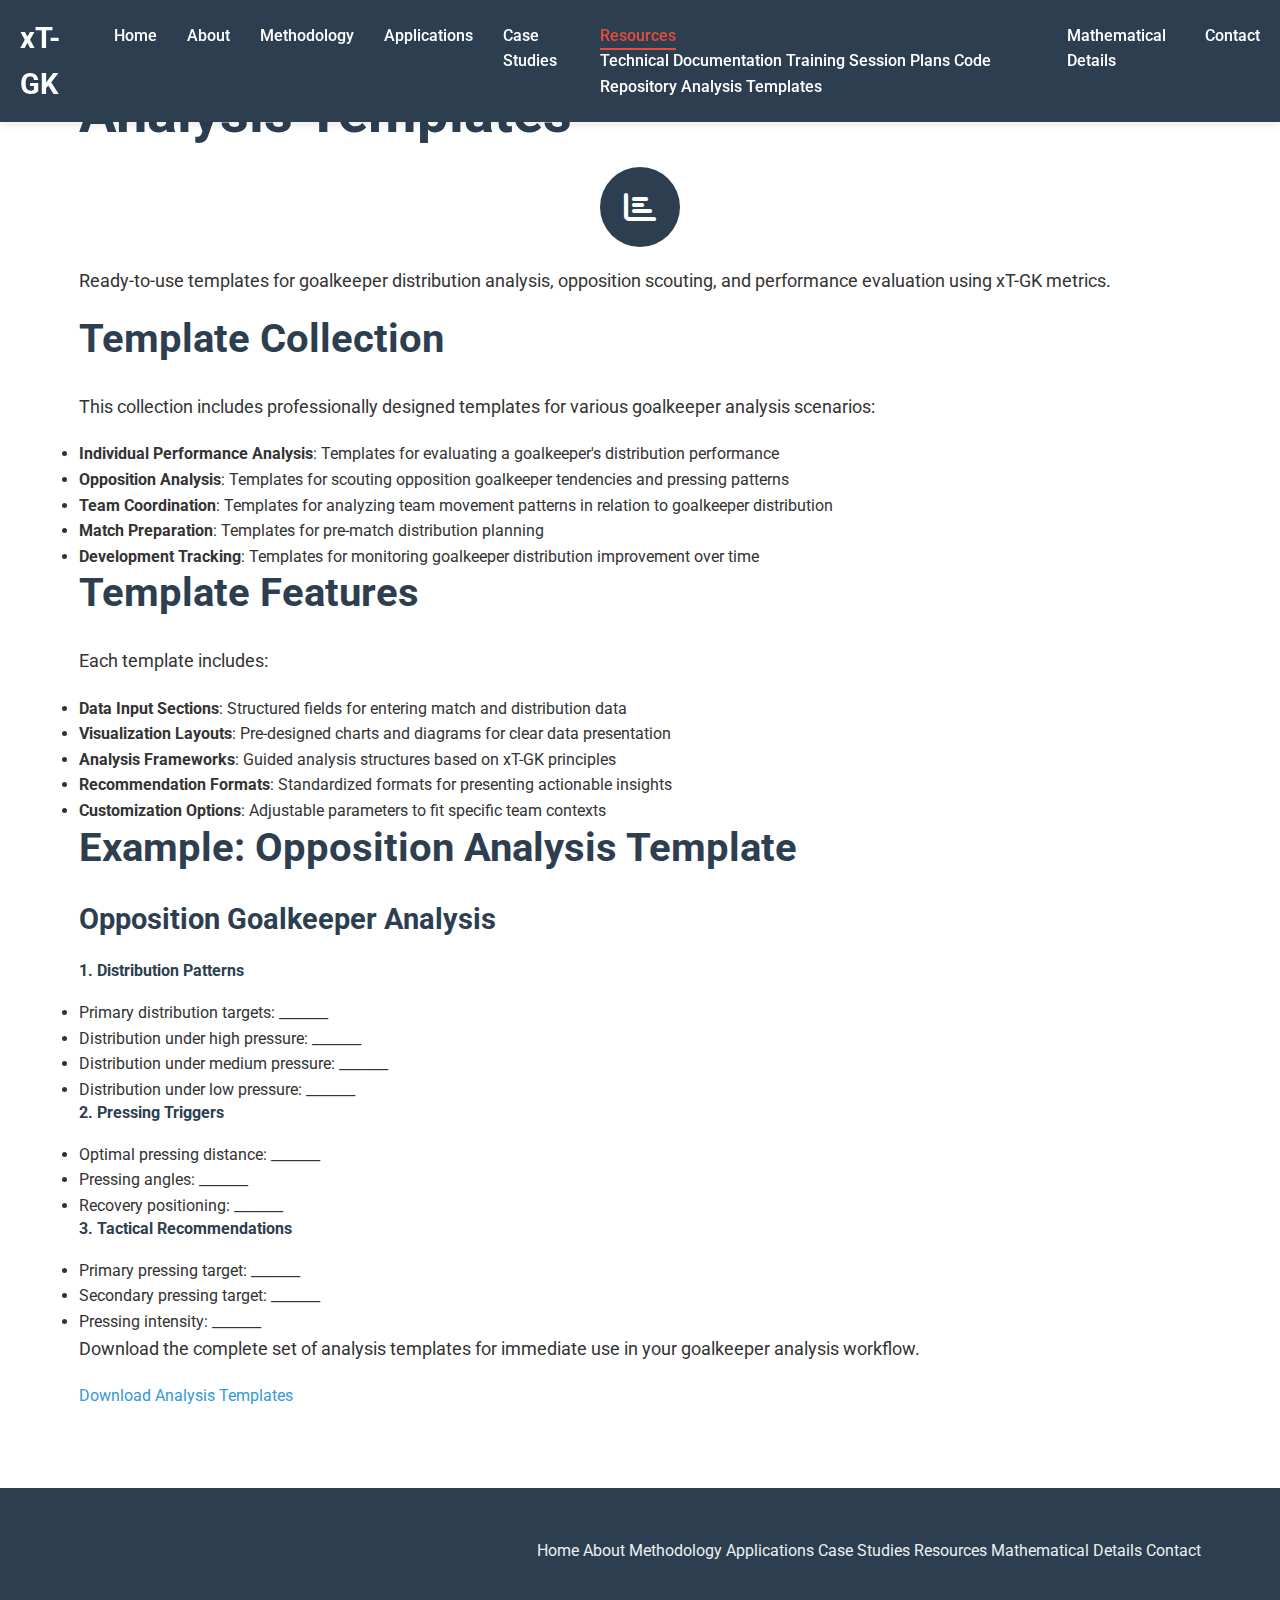
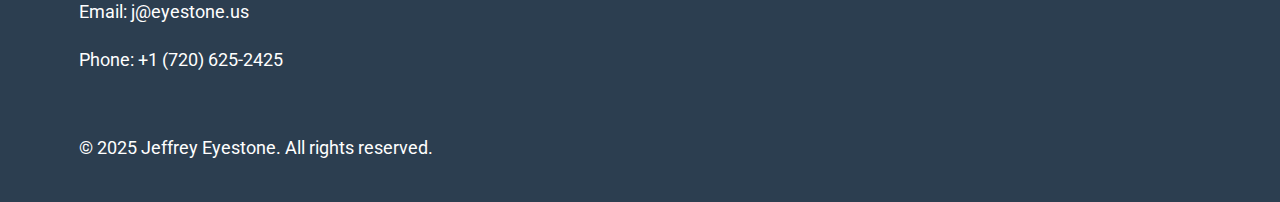
<file: analysis-templates.html>
<!DOCTYPE html>
<html lang="en">
<head>
    <meta charset="UTF-8">
    <meta name="viewport" content="width=device-width, initial-scale=1.0">
    <title>Analysis Templates | xT-GK</title>
    <link rel="stylesheet" href="../styles.css">
    <link rel="stylesheet" href="https://cdnjs.cloudflare.com/ajax/libs/font-awesome/6.0.0/css/all.min.css">
    <link href="https://fonts.googleapis.com/css2?family=Roboto:wght@300;400;500;700&display=swap" rel="stylesheet">
</head>
<body>
    <header>
        <nav>
            <div class="logo">xT-GK</div>
            <ul class="nav-links">
                <li><a href="../index.html">Home</a></li>
                <li><a href="../index.html#about">About</a></li>
                <li><a href="../index.html#methodology">Methodology</a></li>
                <li><a href="../index.html#applications">Applications</a></li>
                <li><a href="../index.html#case-studies">Case Studies</a></li>
                <li class="dropdown">
                    <a href="../index.html#resources" class="active">Resources</a>
                    <div class="dropdown-content">
                        <a href="technical-documentation.html">Technical Documentation</a>
                        <a href="training-session-plans.html">Training Session Plans</a>
                        <a href="code-repository.html">Code Repository</a>
                        <a href="analysis-templates.html">Analysis Templates</a>
                    </div>
                </li>
                <li><a href="../math-details.html">Mathematical Details</a></li>
                <li><a href="../index.html#contact">Contact</a></li>
            </ul>
            <div class="burger">
                <div class="line1"></div>
                <div class="line2"></div>
                <div class="line3"></div>
            </div>
        </nav>
    </header>

    <main>
        <section class="resource-page">
            <div class="container">
                <h1>Analysis Templates</h1>
                <div class="resource-content">
                    <div class="resource-icon">
                        <i class="fas fa-chart-bar"></i>
                    </div>
                    <div class="resource-description">
                        <p>Ready-to-use templates for goalkeeper distribution analysis, opposition scouting, and performance evaluation using xT-GK metrics.</p>
                        
                        <h2>Template Collection</h2>
                        <p>This collection includes professionally designed templates for various goalkeeper analysis scenarios:</p>
                        <ul>
                            <li><strong>Individual Performance Analysis</strong>: Templates for evaluating a goalkeeper's distribution performance</li>
                            <li><strong>Opposition Analysis</strong>: Templates for scouting opposition goalkeeper tendencies and pressing patterns</li>
                            <li><strong>Team Coordination</strong>: Templates for analyzing team movement patterns in relation to goalkeeper distribution</li>
                            <li><strong>Match Preparation</strong>: Templates for pre-match distribution planning</li>
                            <li><strong>Development Tracking</strong>: Templates for monitoring goalkeeper distribution improvement over time</li>
                        </ul>
                        
                        <h2>Template Features</h2>
                        <p>Each template includes:</p>
                        <ul>
                            <li><strong>Data Input Sections</strong>: Structured fields for entering match and distribution data</li>
                            <li><strong>Visualization Layouts</strong>: Pre-designed charts and diagrams for clear data presentation</li>
                            <li><strong>Analysis Frameworks</strong>: Guided analysis structures based on xT-GK principles</li>
                            <li><strong>Recommendation Formats</strong>: Standardized formats for presenting actionable insights</li>
                            <li><strong>Customization Options</strong>: Adjustable parameters to fit specific team contexts</li>
                        </ul>
                        
                        <h2>Example: Opposition Analysis Template</h2>
                        <div class="template-preview">
                            <h3>Opposition Goalkeeper Analysis</h3>
                            <div class="template-section">
                                <h4>1. Distribution Patterns</h4>
                                <ul>
                                    <li>Primary distribution targets: _______</li>
                                    <li>Distribution under high pressure: _______</li>
                                    <li>Distribution under medium pressure: _______</li>
                                    <li>Distribution under low pressure: _______</li>
                                </ul>
                            </div>
                            <div class="template-section">
                                <h4>2. Pressing Triggers</h4>
                                <ul>
                                    <li>Optimal pressing distance: _______</li>
                                    <li>Pressing angles: _______</li>
                                    <li>Recovery positioning: _______</li>
                                </ul>
                            </div>
                            <div class="template-section">
                                <h4>3. Tactical Recommendations</h4>
                                <ul>
                                    <li>Primary pressing target: _______</li>
                                    <li>Secondary pressing target: _______</li>
                                    <li>Pressing intensity: _______</li>
                                </ul>
                            </div>
                        </div>
                        
                        <div class="download-section">
                            <p>Download the complete set of analysis templates for immediate use in your goalkeeper analysis workflow.</p>
                            <a href="../resources/analysis_templates.md" download class="download-button">Download Analysis Templates</a>
                        </div>
                    </div>
                </div>
            </div>
        </section>
    </main>

    <footer>
        <div class="container">
            <div class="footer-content">
                <div class="footer-info">
                    <h3>Jeffrey Eyestone</h3>
                    <p>Email: j@eyestone.us</p>
                    <p>Phone: +1 (720) 625-2425</p>
                </div>
                <div class="footer-links">
                    <a href="../index.html">Home</a>
                    <a href="../index.html#about">About</a>
                    <a href="../index.html#methodology">Methodology</a>
                    <a href="../index.html#applications">Applications</a>
                    <a href="../index.html#case-studies">Case Studies</a>
                    <a href="../index.html#resources">Resources</a>
                    <a href="../math-details.html">Mathematical Details</a>
                    <a href="../index.html#contact">Contact</a>
                </div>
            </div>
            <div class="copyright">
                <p>&copy; 2025 Jeffrey Eyestone. All rights reserved.</p>
            </div>
        </div>
    </footer>

    <script>
        document.addEventListener('DOMContentLoaded', function() {
            // Mobile navigation toggle
            const burger = document.querySelector('.burger');
            const nav = document.querySelector('.nav-links');
            
            burger.addEventListener('click', function() {
                nav.classList.toggle('nav-active');
                burger.classList.toggle('toggle');
            });
            
            // Dropdown functionality
            const dropdowns = document.querySelectorAll('.dropdown');
            
            dropdowns.forEach(dropdown => {
                dropdown.addEventListener('click', function(e) {
                    if (window.innerWidth <= 768) {
                        e.preventDefault();
                        this.querySelector('.dropdown-content').classList.toggle('show');
                    }
                });
            });
            
            // Close dropdowns when clicking outside
            window.addEventListener('click', function(e) {
                dropdowns.forEach(dropdown => {
                    if (!dropdown.contains(e.target)) {
                        dropdown.querySelector('.dropdown-content').classList.remove('show');
                    }
                });
            });
        });
    </script>
</body>
</html>
</file>
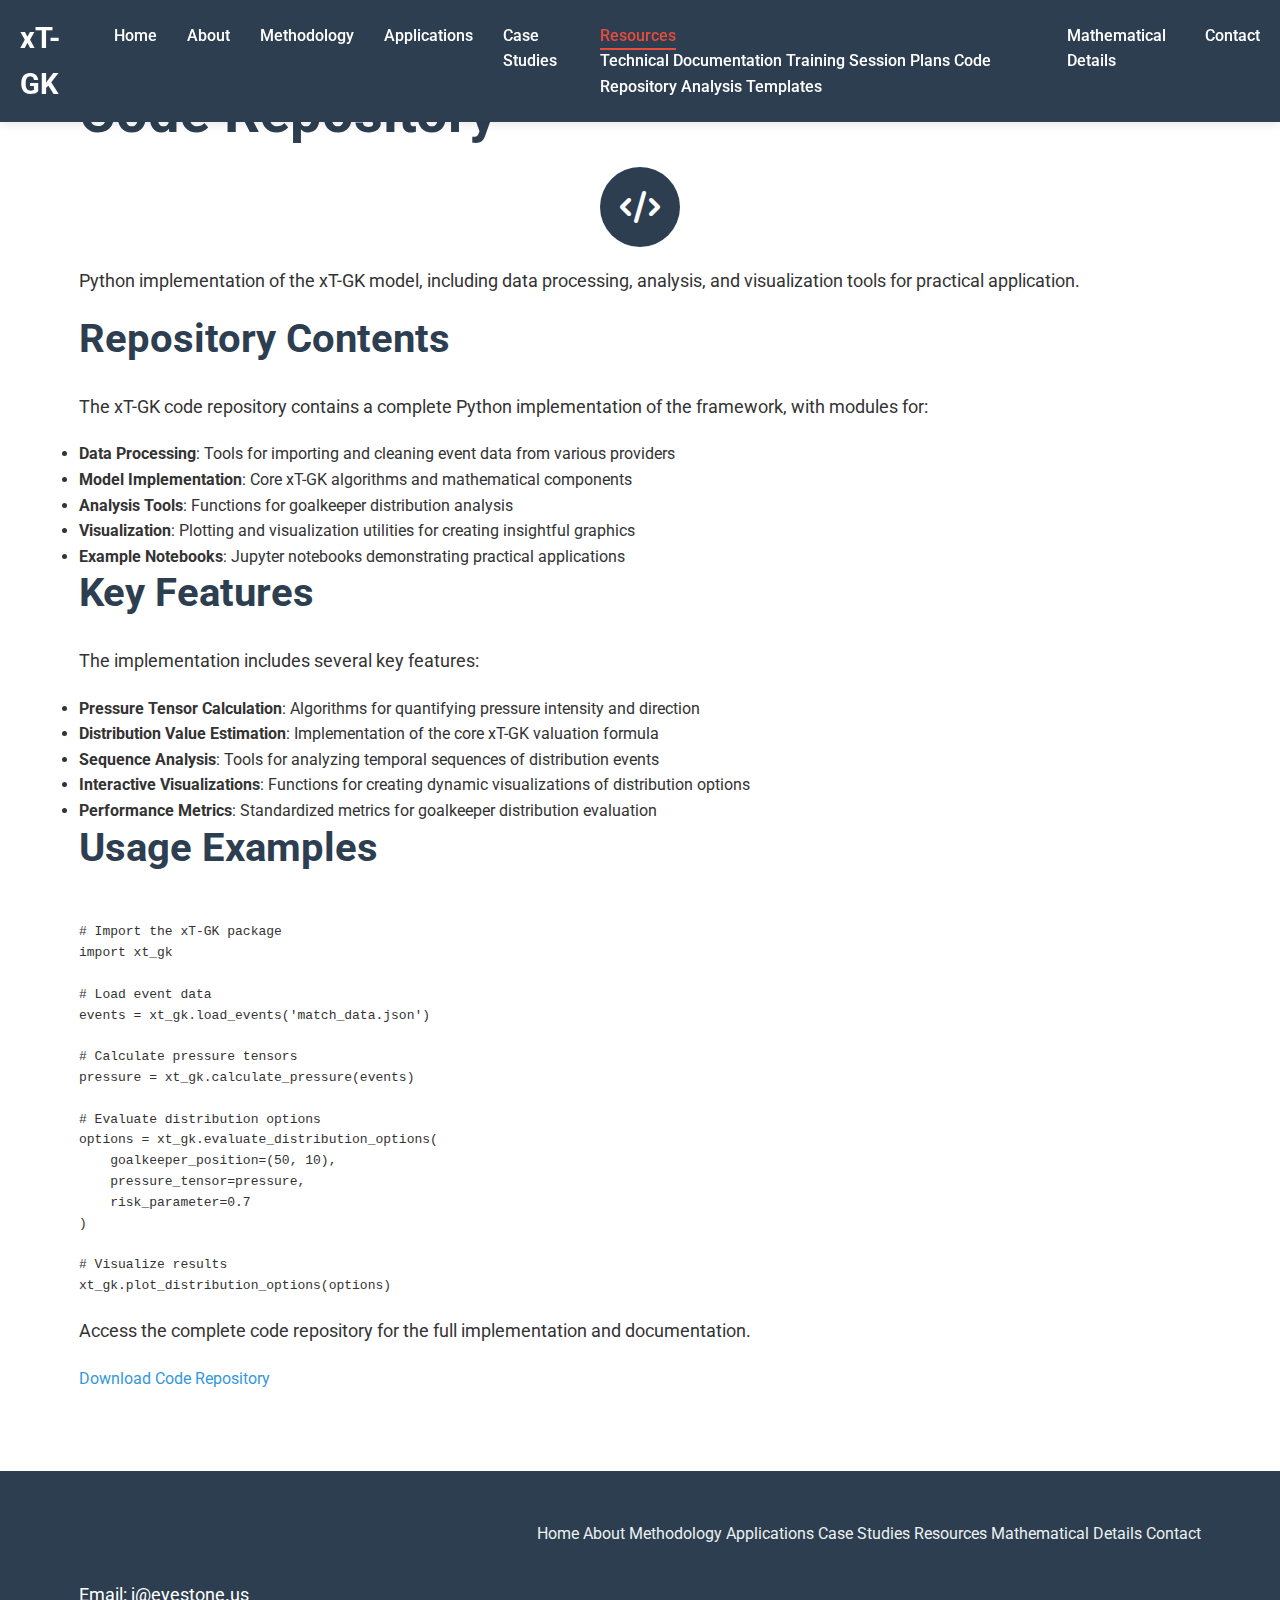
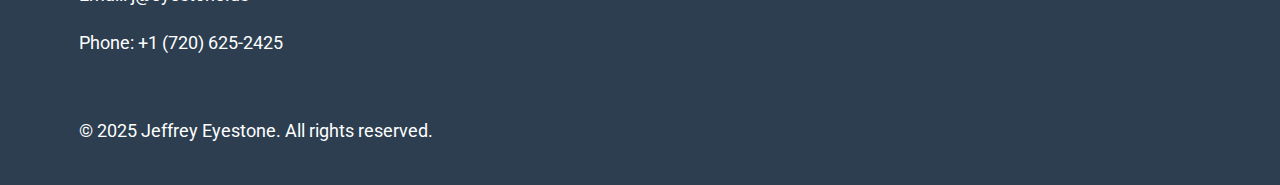
<file: code-repository.html>
<!DOCTYPE html>
<html lang="en">
<head>
    <meta charset="UTF-8">
    <meta name="viewport" content="width=device-width, initial-scale=1.0">
    <title>Code Repository | xT-GK</title>
    <link rel="stylesheet" href="../styles.css">
    <link rel="stylesheet" href="https://cdnjs.cloudflare.com/ajax/libs/font-awesome/6.0.0/css/all.min.css">
    <link href="https://fonts.googleapis.com/css2?family=Roboto:wght@300;400;500;700&display=swap" rel="stylesheet">
</head>
<body>
    <header>
        <nav>
            <div class="logo">xT-GK</div>
            <ul class="nav-links">
                <li><a href="../index.html">Home</a></li>
                <li><a href="../index.html#about">About</a></li>
                <li><a href="../index.html#methodology">Methodology</a></li>
                <li><a href="../index.html#applications">Applications</a></li>
                <li><a href="../index.html#case-studies">Case Studies</a></li>
                <li class="dropdown">
                    <a href="../index.html#resources" class="active">Resources</a>
                    <div class="dropdown-content">
                        <a href="technical-documentation.html">Technical Documentation</a>
                        <a href="training-session-plans.html">Training Session Plans</a>
                        <a href="code-repository.html">Code Repository</a>
                        <a href="analysis-templates.html">Analysis Templates</a>
                    </div>
                </li>
                <li><a href="../math-details.html">Mathematical Details</a></li>
                <li><a href="../index.html#contact">Contact</a></li>
            </ul>
            <div class="burger">
                <div class="line1"></div>
                <div class="line2"></div>
                <div class="line3"></div>
            </div>
        </nav>
    </header>

    <main>
        <section class="resource-page">
            <div class="container">
                <h1>Code Repository</h1>
                <div class="resource-content">
                    <div class="resource-icon">
                        <i class="fas fa-code"></i>
                    </div>
                    <div class="resource-description">
                        <p>Python implementation of the xT-GK model, including data processing, analysis, and visualization tools for practical application.</p>
                        
                        <h2>Repository Contents</h2>
                        <p>The xT-GK code repository contains a complete Python implementation of the framework, with modules for:</p>
                        <ul>
                            <li><strong>Data Processing</strong>: Tools for importing and cleaning event data from various providers</li>
                            <li><strong>Model Implementation</strong>: Core xT-GK algorithms and mathematical components</li>
                            <li><strong>Analysis Tools</strong>: Functions for goalkeeper distribution analysis</li>
                            <li><strong>Visualization</strong>: Plotting and visualization utilities for creating insightful graphics</li>
                            <li><strong>Example Notebooks</strong>: Jupyter notebooks demonstrating practical applications</li>
                        </ul>
                        
                        <h2>Key Features</h2>
                        <p>The implementation includes several key features:</p>
                        <ul>
                            <li><strong>Pressure Tensor Calculation</strong>: Algorithms for quantifying pressure intensity and direction</li>
                            <li><strong>Distribution Value Estimation</strong>: Implementation of the core xT-GK valuation formula</li>
                            <li><strong>Sequence Analysis</strong>: Tools for analyzing temporal sequences of distribution events</li>
                            <li><strong>Interactive Visualizations</strong>: Functions for creating dynamic visualizations of distribution options</li>
                            <li><strong>Performance Metrics</strong>: Standardized metrics for goalkeeper distribution evaluation</li>
                        </ul>
                        
                        <h2>Usage Examples</h2>
                        <pre><code>
# Import the xT-GK package
import xt_gk

# Load event data
events = xt_gk.load_events('match_data.json')

# Calculate pressure tensors
pressure = xt_gk.calculate_pressure(events)

# Evaluate distribution options
options = xt_gk.evaluate_distribution_options(
    goalkeeper_position=(50, 10),
    pressure_tensor=pressure,
    risk_parameter=0.7
)

# Visualize results
xt_gk.plot_distribution_options(options)
                        </code></pre>
                        
                        <div class="download-section">
                            <p>Access the complete code repository for the full implementation and documentation.</p>
                            <a href="../resources/xt_gk_analyzer.py" download class="download-button">Download Code Repository</a>
                        </div>
                    </div>
                </div>
            </div>
        </section>
    </main>

    <footer>
        <div class="container">
            <div class="footer-content">
                <div class="footer-info">
                    <h3>Jeffrey Eyestone</h3>
                    <p>Email: j@eyestone.us</p>
                    <p>Phone: +1 (720) 625-2425</p>
                </div>
                <div class="footer-links">
                    <a href="../index.html">Home</a>
                    <a href="../index.html#about">About</a>
                    <a href="../index.html#methodology">Methodology</a>
                    <a href="../index.html#applications">Applications</a>
                    <a href="../index.html#case-studies">Case Studies</a>
                    <a href="../index.html#resources">Resources</a>
                    <a href="../math-details.html">Mathematical Details</a>
                    <a href="../index.html#contact">Contact</a>
                </div>
            </div>
            <div class="copyright">
                <p>&copy; 2025 Jeffrey Eyestone. All rights reserved.</p>
            </div>
        </div>
    </footer>

    <script>
        document.addEventListener('DOMContentLoaded', function() {
            // Mobile navigation toggle
            const burger = document.querySelector('.burger');
            const nav = document.querySelector('.nav-links');
            
            burger.addEventListener('click', function() {
                nav.classList.toggle('nav-active');
                burger.classList.toggle('toggle');
            });
            
            // Dropdown functionality
            const dropdowns = document.querySelectorAll('.dropdown');
            
            dropdowns.forEach(dropdown => {
                dropdown.addEventListener('click', function(e) {
                    if (window.innerWidth <= 768) {
                        e.preventDefault();
                        this.querySelector('.dropdown-content').classList.toggle('show');
                    }
                });
            });
            
            // Close dropdowns when clicking outside
            window.addEventListener('click', function(e) {
                dropdowns.forEach(dropdown => {
                    if (!dropdown.contains(e.target)) {
                        dropdown.querySelector('.dropdown-content').classList.remove('show');
                    }
                });
            });
        });
    </script>
</body>
</html>
</file>
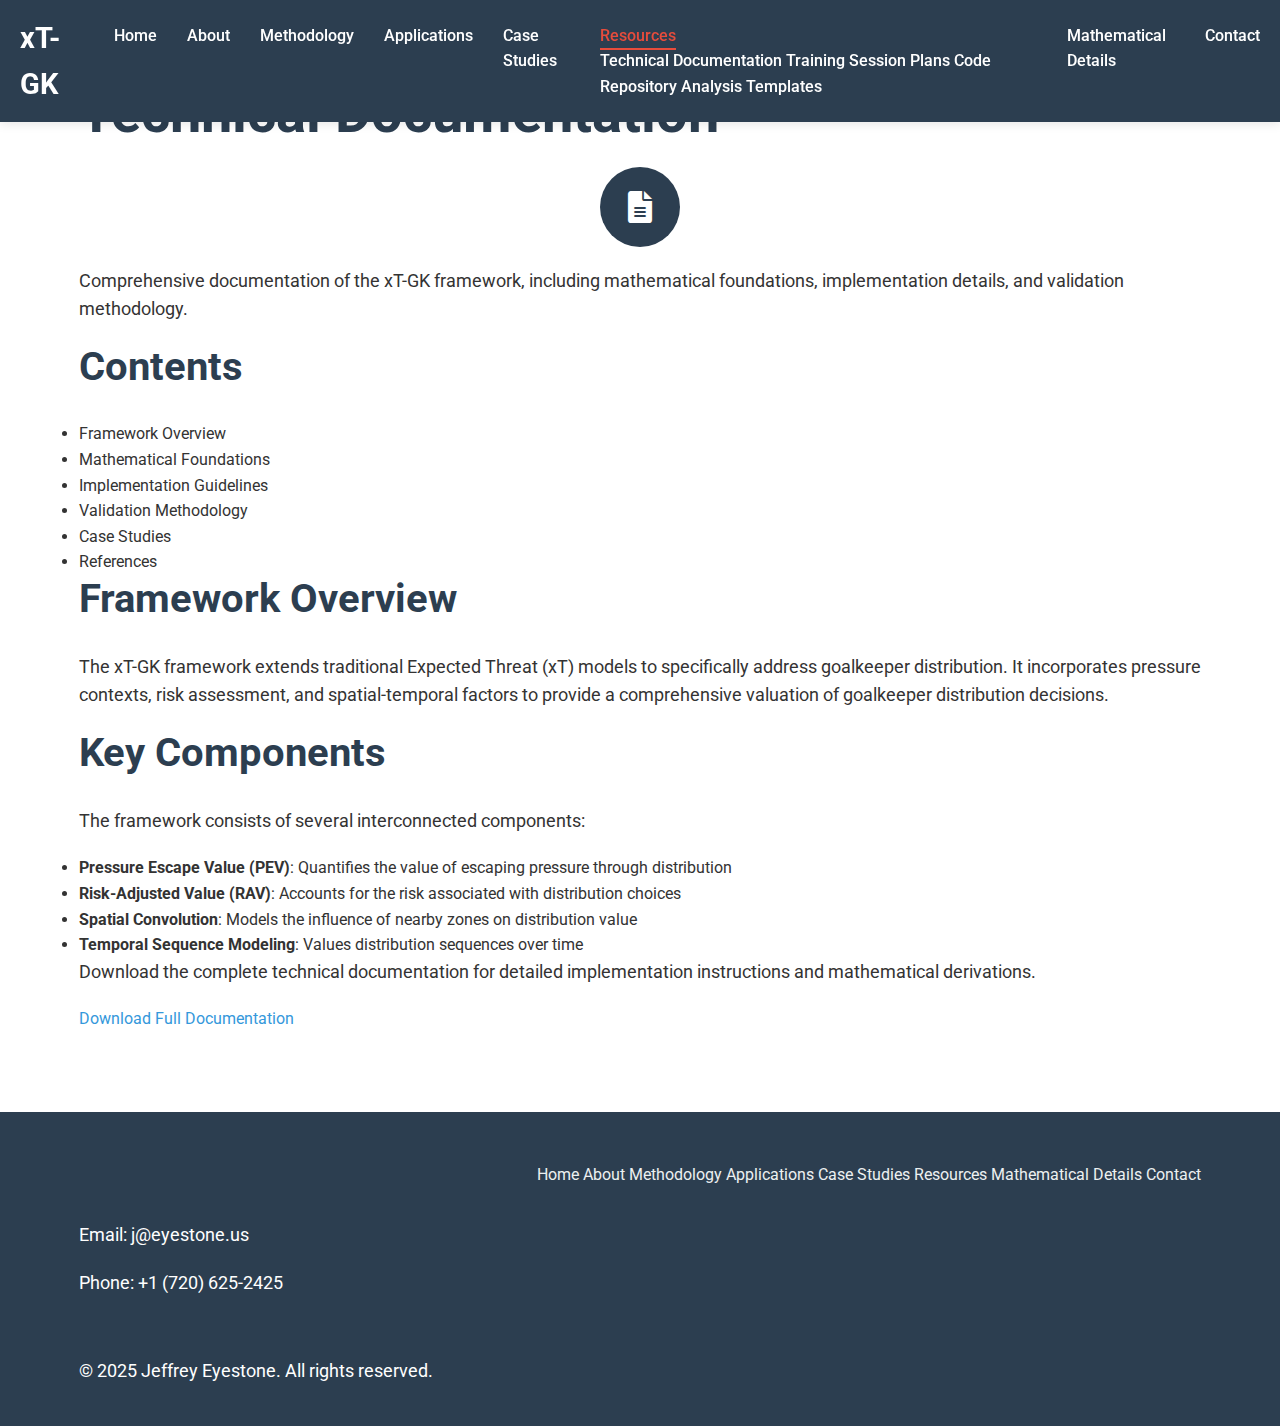
<file: technical-documentation.html>
<!DOCTYPE html>
<html lang="en">
<head>
    <meta charset="UTF-8">
    <meta name="viewport" content="width=device-width, initial-scale=1.0">
    <title>Technical Documentation | xT-GK</title>
    <link rel="stylesheet" href="../styles.css">
    <link rel="stylesheet" href="https://cdnjs.cloudflare.com/ajax/libs/font-awesome/6.0.0/css/all.min.css">
    <link href="https://fonts.googleapis.com/css2?family=Roboto:wght@300;400;500;700&display=swap" rel="stylesheet">
</head>
<body>
    <header>
        <nav>
            <div class="logo">xT-GK</div>
            <ul class="nav-links">
                <li><a href="../index.html">Home</a></li>
                <li><a href="../index.html#about">About</a></li>
                <li><a href="../index.html#methodology">Methodology</a></li>
                <li><a href="../index.html#applications">Applications</a></li>
                <li><a href="../index.html#case-studies">Case Studies</a></li>
                <li class="dropdown">
                    <a href="../index.html#resources" class="active">Resources</a>
                    <div class="dropdown-content">
                        <a href="technical-documentation.html">Technical Documentation</a>
                        <a href="training-session-plans.html">Training Session Plans</a>
                        <a href="code-repository.html">Code Repository</a>
                        <a href="analysis-templates.html">Analysis Templates</a>
                    </div>
                </li>
                <li><a href="../math-details.html">Mathematical Details</a></li>
                <li><a href="../index.html#contact">Contact</a></li>
            </ul>
            <div class="burger">
                <div class="line1"></div>
                <div class="line2"></div>
                <div class="line3"></div>
            </div>
        </nav>
    </header>

    <main>
        <section class="resource-page">
            <div class="container">
                <h1>Technical Documentation</h1>
                <div class="resource-content">
                    <div class="resource-icon">
                        <i class="fas fa-file-alt"></i>
                    </div>
                    <div class="resource-description">
                        <p>Comprehensive documentation of the xT-GK framework, including mathematical foundations, implementation details, and validation methodology.</p>
                        
                        <h2>Contents</h2>
                        <ul>
                            <li>Framework Overview</li>
                            <li>Mathematical Foundations</li>
                            <li>Implementation Guidelines</li>
                            <li>Validation Methodology</li>
                            <li>Case Studies</li>
                            <li>References</li>
                        </ul>
                        
                        <h2>Framework Overview</h2>
                        <p>The xT-GK framework extends traditional Expected Threat (xT) models to specifically address goalkeeper distribution. It incorporates pressure contexts, risk assessment, and spatial-temporal factors to provide a comprehensive valuation of goalkeeper distribution decisions.</p>
                        
                        <h2>Key Components</h2>
                        <p>The framework consists of several interconnected components:</p>
                        <ul>
                            <li><strong>Pressure Escape Value (PEV)</strong>: Quantifies the value of escaping pressure through distribution</li>
                            <li><strong>Risk-Adjusted Value (RAV)</strong>: Accounts for the risk associated with distribution choices</li>
                            <li><strong>Spatial Convolution</strong>: Models the influence of nearby zones on distribution value</li>
                            <li><strong>Temporal Sequence Modeling</strong>: Values distribution sequences over time</li>
                        </ul>
                        
                        <div class="download-section">
                            <p>Download the complete technical documentation for detailed implementation instructions and mathematical derivations.</p>
                            <a href="../resources/technical_documentation.md" download class="download-button">Download Full Documentation</a>
                        </div>
                    </div>
                </div>
            </div>
        </section>
    </main>

    <footer>
        <div class="container">
            <div class="footer-content">
                <div class="footer-info">
                    <h3>Jeffrey Eyestone</h3>
                    <p>Email: j@eyestone.us</p>
                    <p>Phone: +1 (720) 625-2425</p>
                </div>
                <div class="footer-links">
                    <a href="../index.html">Home</a>
                    <a href="../index.html#about">About</a>
                    <a href="../index.html#methodology">Methodology</a>
                    <a href="../index.html#applications">Applications</a>
                    <a href="../index.html#case-studies">Case Studies</a>
                    <a href="../index.html#resources">Resources</a>
                    <a href="../math-details.html">Mathematical Details</a>
                    <a href="../index.html#contact">Contact</a>
                </div>
            </div>
            <div class="copyright">
                <p>&copy; 2025 Jeffrey Eyestone. All rights reserved.</p>
            </div>
        </div>
    </footer>

    <script>
        document.addEventListener('DOMContentLoaded', function() {
            // Mobile navigation toggle
            const burger = document.querySelector('.burger');
            const nav = document.querySelector('.nav-links');
            
            burger.addEventListener('click', function() {
                nav.classList.toggle('nav-active');
                burger.classList.toggle('toggle');
            });
            
            // Dropdown functionality
            const dropdowns = document.querySelectorAll('.dropdown');
            
            dropdowns.forEach(dropdown => {
                dropdown.addEventListener('click', function(e) {
                    if (window.innerWidth <= 768) {
                        e.preventDefault();
                        this.querySelector('.dropdown-content').classList.toggle('show');
                    }
                });
            });
            
            // Close dropdowns when clicking outside
            window.addEventListener('click', function(e) {
                dropdowns.forEach(dropdown => {
                    if (!dropdown.contains(e.target)) {
                        dropdown.querySelector('.dropdown-content').classList.remove('show');
                    }
                });
            });
        });
    </script>
</body>
</html>
</file>
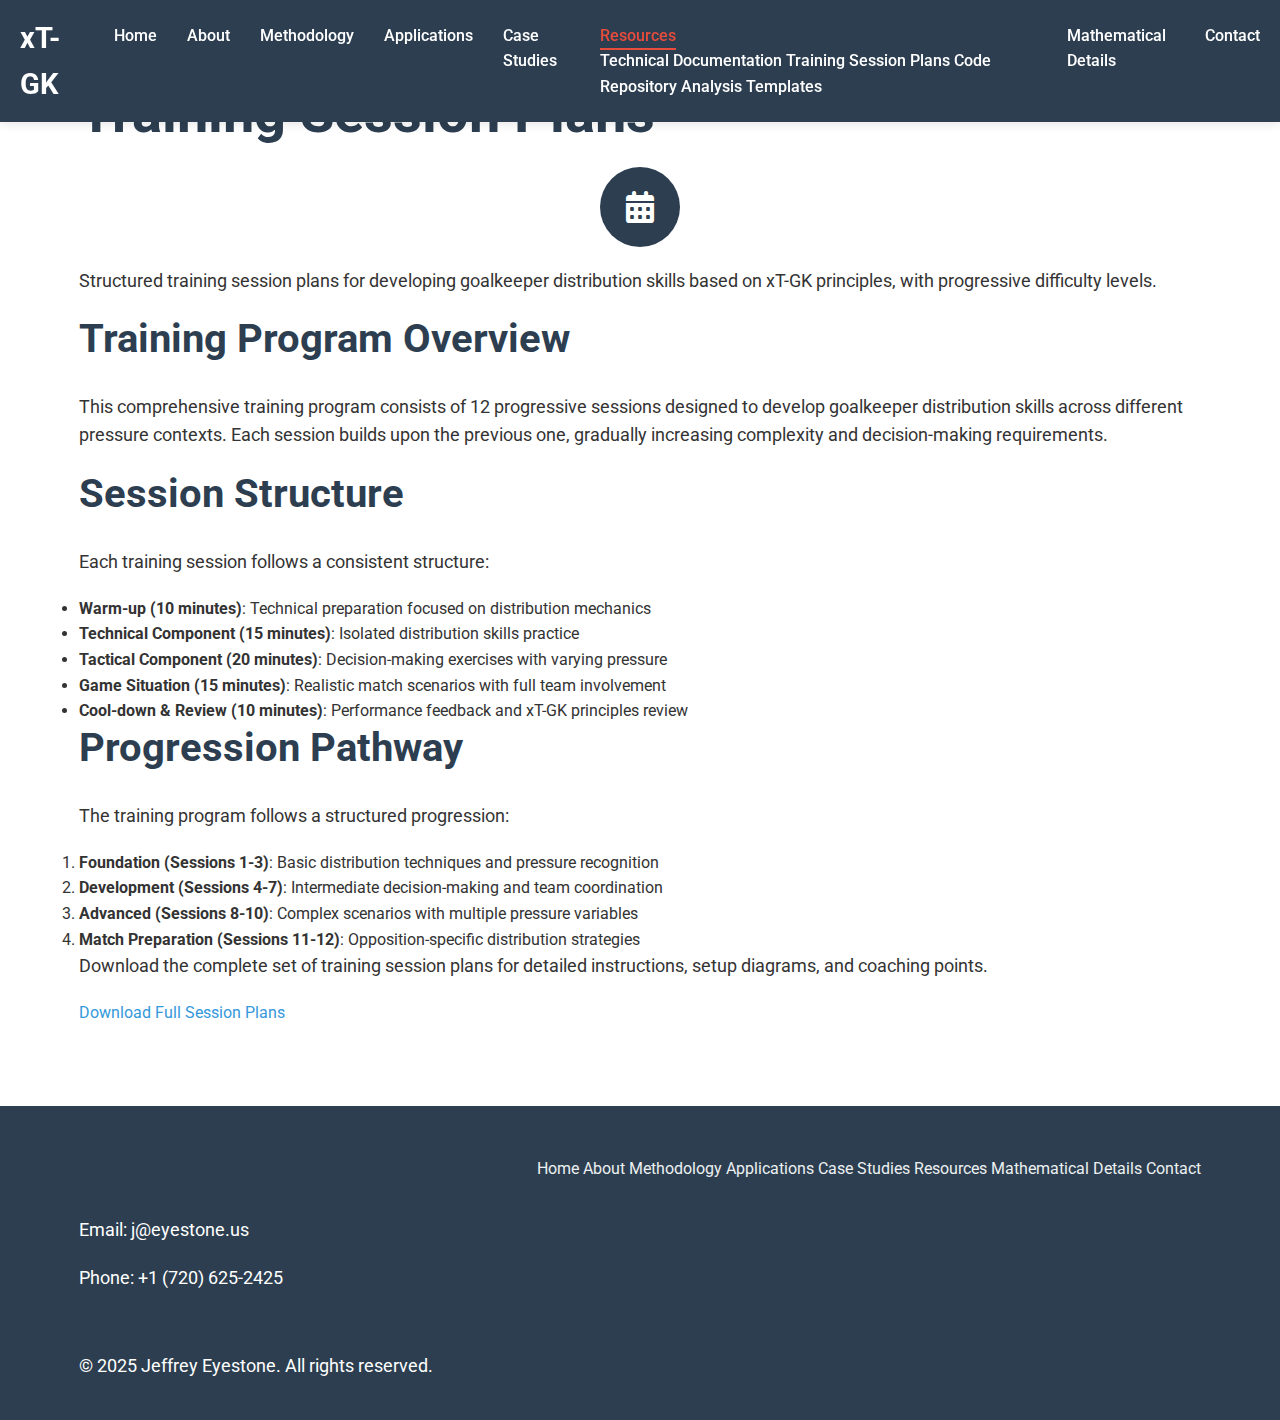
<file: training-session-plans.html>
<!DOCTYPE html>
<html lang="en">
<head>
    <meta charset="UTF-8">
    <meta name="viewport" content="width=device-width, initial-scale=1.0">
    <title>Training Session Plans | xT-GK</title>
    <link rel="stylesheet" href="../styles.css">
    <link rel="stylesheet" href="https://cdnjs.cloudflare.com/ajax/libs/font-awesome/6.0.0/css/all.min.css">
    <link href="https://fonts.googleapis.com/css2?family=Roboto:wght@300;400;500;700&display=swap" rel="stylesheet">
</head>
<body>
    <header>
        <nav>
            <div class="logo">xT-GK</div>
            <ul class="nav-links">
                <li><a href="../index.html">Home</a></li>
                <li><a href="../index.html#about">About</a></li>
                <li><a href="../index.html#methodology">Methodology</a></li>
                <li><a href="../index.html#applications">Applications</a></li>
                <li><a href="../index.html#case-studies">Case Studies</a></li>
                <li class="dropdown">
                    <a href="../index.html#resources" class="active">Resources</a>
                    <div class="dropdown-content">
                        <a href="technical-documentation.html">Technical Documentation</a>
                        <a href="training-session-plans.html">Training Session Plans</a>
                        <a href="code-repository.html">Code Repository</a>
                        <a href="analysis-templates.html">Analysis Templates</a>
                    </div>
                </li>
                <li><a href="../math-details.html">Mathematical Details</a></li>
                <li><a href="../index.html#contact">Contact</a></li>
            </ul>
            <div class="burger">
                <div class="line1"></div>
                <div class="line2"></div>
                <div class="line3"></div>
            </div>
        </nav>
    </header>

    <main>
        <section class="resource-page">
            <div class="container">
                <h1>Training Session Plans</h1>
                <div class="resource-content">
                    <div class="resource-icon">
                        <i class="fas fa-calendar-alt"></i>
                    </div>
                    <div class="resource-description">
                        <p>Structured training session plans for developing goalkeeper distribution skills based on xT-GK principles, with progressive difficulty levels.</p>
                        
                        <h2>Training Program Overview</h2>
                        <p>This comprehensive training program consists of 12 progressive sessions designed to develop goalkeeper distribution skills across different pressure contexts. Each session builds upon the previous one, gradually increasing complexity and decision-making requirements.</p>
                        
                        <h2>Session Structure</h2>
                        <p>Each training session follows a consistent structure:</p>
                        <ul>
                            <li><strong>Warm-up (10 minutes)</strong>: Technical preparation focused on distribution mechanics</li>
                            <li><strong>Technical Component (15 minutes)</strong>: Isolated distribution skills practice</li>
                            <li><strong>Tactical Component (20 minutes)</strong>: Decision-making exercises with varying pressure</li>
                            <li><strong>Game Situation (15 minutes)</strong>: Realistic match scenarios with full team involvement</li>
                            <li><strong>Cool-down & Review (10 minutes)</strong>: Performance feedback and xT-GK principles review</li>
                        </ul>
                        
                        <h2>Progression Pathway</h2>
                        <p>The training program follows a structured progression:</p>
                        <ol>
                            <li><strong>Foundation (Sessions 1-3)</strong>: Basic distribution techniques and pressure recognition</li>
                            <li><strong>Development (Sessions 4-7)</strong>: Intermediate decision-making and team coordination</li>
                            <li><strong>Advanced (Sessions 8-10)</strong>: Complex scenarios with multiple pressure variables</li>
                            <li><strong>Match Preparation (Sessions 11-12)</strong>: Opposition-specific distribution strategies</li>
                        </ol>
                        
                        <div class="download-section">
                            <p>Download the complete set of training session plans for detailed instructions, setup diagrams, and coaching points.</p>
                            <a href="../resources/training_session_plans.md" download class="download-button">Download Full Session Plans</a>
                        </div>
                    </div>
                </div>
            </div>
        </section>
    </main>

    <footer>
        <div class="container">
            <div class="footer-content">
                <div class="footer-info">
                    <h3>Jeffrey Eyestone</h3>
                    <p>Email: j@eyestone.us</p>
                    <p>Phone: +1 (720) 625-2425</p>
                </div>
                <div class="footer-links">
                    <a href="../index.html">Home</a>
                    <a href="../index.html#about">About</a>
                    <a href="../index.html#methodology">Methodology</a>
                    <a href="../index.html#applications">Applications</a>
                    <a href="../index.html#case-studies">Case Studies</a>
                    <a href="../index.html#resources">Resources</a>
                    <a href="../math-details.html">Mathematical Details</a>
                    <a href="../index.html#contact">Contact</a>
                </div>
            </div>
            <div class="copyright">
                <p>&copy; 2025 Jeffrey Eyestone. All rights reserved.</p>
            </div>
        </div>
    </footer>

    <script>
        document.addEventListener('DOMContentLoaded', function() {
            // Mobile navigation toggle
            const burger = document.querySelector('.burger');
            const nav = document.querySelector('.nav-links');
            
            burger.addEventListener('click', function() {
                nav.classList.toggle('nav-active');
                burger.classList.toggle('toggle');
            });
            
            // Dropdown functionality
            const dropdowns = document.querySelectorAll('.dropdown');
            
            dropdowns.forEach(dropdown => {
                dropdown.addEventListener('click', function(e) {
                    if (window.innerWidth <= 768) {
                        e.preventDefault();
                        this.querySelector('.dropdown-content').classList.toggle('show');
                    }
                });
            });
            
            // Close dropdowns when clicking outside
            window.addEventListener('click', function(e) {
                dropdowns.forEach(dropdown => {
                    if (!dropdown.contains(e.target)) {
                        dropdown.querySelector('.dropdown-content').classList.remove('show');
                    }
                });
            });
        });
    </script>
</body>
</html>
</file>
<file: styles.css>
/* xT-GK Website Styles */
:root {
  --primary-color: #2c3e50;
  --secondary-color: #3498db;
  --accent-color: #e74c3c;
  --light-color: #ecf0f1;
  --dark-color: #2c3e50;
  --text-color: #333;
  --background-color: #fff;
  --section-padding: 80px 0;
}

* {
  margin: 0;
  padding: 0;
  box-sizing: border-box;
}

body {
  font-family: 'Roboto', sans-serif;
  line-height: 1.6;
  color: var(--text-color);
  background-color: var(--background-color);
  overflow-x: hidden;
}

.container {
  width: 90%;
  max-width: 1200px;
  margin: 0 auto;
  padding: 0 15px;
}

/* Typography */
h1, h2, h3, h4, h5, h6 {
  margin-bottom: 20px;
  font-weight: 700;
  line-height: 1.2;
  color: var(--primary-color);
}

h1 {
  font-size: 3.5rem;
}

h2 {
  font-size: 2.5rem;
  margin-bottom: 30px;
}

h3 {
  font-size: 1.8rem;
  margin-bottom: 25px;
}

p {
  margin-bottom: 20px;
  font-size: 1.1rem;
}

a {
  color: var(--secondary-color);
  text-decoration: none;
  transition: all 0.3s ease;
}

a:hover {
  color: var(--accent-color);
}

/* Header & Navigation */
header {
  background-color: var(--primary-color);
  padding: 15px 0;
  position: fixed;
  width: 100%;
  top: 0;
  z-index: 1000;
  box-shadow: 0 2px 10px rgba(0, 0, 0, 0.1);
}

nav {
  display: flex;
  justify-content: space-between;
  align-items: center;
  padding: 0 20px;
}

.logo {
  color: white;
  font-size: 1.8rem;
  font-weight: 700;
}

.nav-links {
  display: flex;
  list-style: none;
}

.nav-links li {
  margin-left: 30px;
}

.nav-links a {
  color: white;
  font-weight: 500;
  position: relative;
}

.nav-links a:hover {
  color: var(--accent-color);
}

.nav-links a.active {
  color: var(--accent-color);
}

.nav-links a::after {
  content: '';
  position: absolute;
  width: 0;
  height: 2px;
  bottom: -5px;
  left: 0;
  background-color: var(--accent-color);
  transition: width 0.3s ease;
}

.nav-links a:hover::after,
.nav-links a.active::after {
  width: 100%;
}

.burger {
  display: none;
  cursor: pointer;
}

.burger div {
  width: 25px;
  height: 3px;
  background-color: white;
  margin: 5px;
  transition: all 0.3s ease;
}

/* Hero Section */
.hero {
  height: 100vh;
  display: flex;
  align-items: center;
  background: linear-gradient(135deg, var(--primary-color) 0%, var(--secondary-color) 100%);
  color: white;
  padding-top: 80px;
}

.hero-content {
  flex: 1;
  padding-right: 50px;
}

.hero h1 {
  font-size: 3.5rem;
  margin-bottom: 20px;
  color: white;
}

.hero h2 {
  font-size: 2rem;
  margin-bottom: 30px;
  color: var(--light-color);
}

.hero p {
  font-size: 1.2rem;
  margin-bottom: 40px;
  color: var(--light-color);
}

.hero-image {
  flex: 1;
  display: flex;
  justify-content: center;
  align-items: center;
}

.hero-image img {
  max-width: 100%;
  height: auto;
  border-radius: 10px;
  box-shadow: 0 10px 30px rgba(0, 0, 0, 0.2);
}

.cta-buttons {
  display: flex;
  gap: 20px;
}

.cta-button {
  display: inline-block;
  padding: 12px 30px;
  border-radius: 50px;
  font-weight: 700;
  text-transform: uppercase;
  letter-spacing: 1px;
  transition: all 0.3s ease;
}

.cta-button.primary {
  background-color: var(--accent-color);
  color: white;
}

.cta-button.secondary {
  background-color: transparent;
  color: white;
  border: 2px solid white;
}

.cta-button:hover {
  transform: translateY(-3px);
  box-shadow: 0 10px 20px rgba(0, 0, 0, 0.1);
}

.cta-button.primary:hover {
  background-color: #c0392b;
}

.cta-button.secondary:hover {
  background-color: rgba(255, 255, 255, 0.1);
}

/* Sections */
section {
  padding: var(--section-padding);
}

section:nth-child(even) {
  background-color: var(--light-color);
}

.section-title {
  text-align: center;
  margin-bottom: 60px;
}

.section-title h2 {
  display: inline-block;
  position: relative;
}

.section-title h2::after {
  content: '';
  position: absolute;
  width: 60px;
  height: 3px;
  background-color: var(--accent-color);
  bottom: -15px;
  left: 50%;
  transform: translateX(-50%);
}

/* About Section */
.about {
  background-color: white;
}

.content-columns {
  display: flex;
  gap: 40px;
  margin-top: 40px;
}

.content-column {
  flex: 1;
}

/* Methodology Section */
.methodology {
  background-color: var(--light-color);
}

.methodology-grid {
  display: grid;
  grid-template-columns: repeat(auto-fit, minmax(300px, 1fr));
  gap: 30px;
  margin-top: 40px;
}

.methodology-card {
  background-color: white;
  border-radius: 10px;
  padding: 30px;
  box-shadow: 0 5px 15px rgba(0, 0, 0, 0.05);
  transition: all 0.3s ease;
}

.methodology-card:hover {
  transform: translateY(-10px);
  box-shadow: 0 15px 30px rgba(0, 0, 0, 0.1);
}

.methodology-card h3 {
  color: var(--primary-color);
  margin-bottom: 15px;
}

.methodology-card p {
  color: var(--text-color);
}

/* Applications Section */
.applications {
  background-color: white;
}

.application-cards {
  display: grid;
  grid-template-columns: repeat(auto-fit, minmax(300px, 1fr));
  gap: 30px;
  margin-top: 40px;
}

.application-card {
  background-color: var(--light-color);
  border-radius: 10px;
  overflow: hidden;
  box-shadow: 0 5px 15px rgba(0, 0, 0, 0.05);
  transition: all 0.3s ease;
}

.application-card:hover {
  transform: translateY(-10px);
  box-shadow: 0 15px 30px rgba(0, 0, 0, 0.1);
}

.application-image {
  height: 200px;
  overflow: hidden;
}

.application-image img {
  width: 100%;
  height: 100%;
  object-fit: cover;
  transition: transform 0.5s ease;
}

.application-card:hover .application-image img {
  transform: scale(1.1);
}

.application-content {
  padding: 20px;
}

.application-content h3 {
  margin-bottom: 15px;
}

/* Case Studies Section */
.case-studies {
  background-color: var(--light-color);
}

.case-study {
  background-color: white;
  border-radius: 10px;
  padding: 30px;
  margin-bottom: 30px;
  box-shadow: 0 5px 15px rgba(0, 0, 0, 0.05);
}

.case-study-header {
  display: flex;
  align-items: center;
  margin-bottom: 20px;
}

.case-study-icon {
  width: 60px;
  height: 60px;
  background-color: var(--primary-color);
  border-radius: 50%;
  display: flex;
  justify-content: center;
  align-items: center;
  margin-right: 20px;
}

.case-study-icon i {
  color: white;
  font-size: 24px;
}

.case-study-title h3 {
  margin-bottom: 5px;
}

.case-study-content {
  margin-top: 20px;
}

.case-study-image {
  margin: 20px 0;
  border-radius: 10px;
  overflow: hidden;
}

.case-study-image img {
  width: 100%;
  height: auto;
  display: block;
}

/* Resources Section */
.resources {
  background-color: white;
}

.resources-grid {
  display: grid;
  grid-template-columns: repeat(auto-fit, minmax(250px, 1fr));
  gap: 30px;
  margin-top: 40px;
}

.resource-card {
  background-color: var(--light-color);
  border-radius: 10px;
  padding: 30px;
  text-align: center;
  box-shadow: 0 5px 15px rgba(0, 0, 0, 0.05);
  transition: all 0.3s ease;
}

.resource-card:hover {
  transform: translateY(-10px);
  box-shadow: 0 15px 30px rgba(0, 0, 0, 0.1);
}

.resource-icon {
  width: 80px;
  height: 80px;
  background-color: var(--primary-color);
  border-radius: 50%;
  display: flex;
  justify-content: center;
  align-items: center;
  margin: 0 auto 20px;
}

.resource-icon i {
  color: white;
  font-size: 32px;
}

.resource-card h3 {
  margin-bottom: 15px;
}

.resource-card p {
  margin-bottom: 20px;
}

.resource-button {
  display: inline-block;
  padding: 10px 25px;
  background-color: var(--primary-color);
  color: white;
  border-radius: 50px;
  font-weight: 600;
  transition: all 0.3s ease;
}

.resource-button:hover {
  background-color: var(--accent-color);
  transform: translateY(-3px);
}

/* Contact Section */
.contact {
  background-color: var(--light-color);
}

.contact-info {
  display: flex;
  flex-wrap: wrap;
  gap: 30px;
  margin-top: 40px;
}

.contact-card {
  flex: 1;
  min-width: 250px;
  background-color: white;
  border-radius: 10px;
  padding: 30px;
  text-align: center;
  box-shadow: 0 5px 15px rgba(0, 0, 0, 0.05);
}

.contact-icon {
  width: 60px;
  height: 60px;
  background-color: var(--primary-color);
  border-radius: 50%;
  display: flex;
  justify-content: center;
  align-items: center;
  margin: 0 auto 20px;
}

.contact-icon i {
  color: white;
  font-size: 24px;
}

.contact-card h3 {
  margin-bottom: 15px;
}

.contact-card p {
  margin-bottom: 0;
}

.contact-card a {
  display: block;
  margin-top: 10px;
  color: var(--secondary-color);
  font-weight: 600;
}

.contact-card a:hover {
  color: var(--accent-color);
}

/* Footer */
footer {
  background-color: var(--primary-color);
  color: white;
  padding: 50px 0 20px;
}

.footer-content {
  display: flex;
  flex-wrap: wrap;
  justify-content: space-between;
  gap: 40px;
  margin-bottom: 40px;
}

.footer-column {
  flex: 1;
  min-width: 250px;
}

.footer-column h3 {
  color: white;
  margin-bottom: 20px;
  position: relative;
  padding-bottom: 10px;
}

.footer-column h3::after {
  content: '';
  position: absolute;
  width: 40px;
  height: 2px;
  background-color: var(--accent-color);
  bottom: 0;
  left: 0;
}

.footer-links {
  list-style: none;
}

.footer-links li {
  margin-bottom: 10px;
}

.footer-links a {
  color: var(--light-color);
}

.footer-links a:hover {
  color: var(--accent-color);
  padding-left: 5px;
}

.footer-bottom {
  text-align: center;
  padding-top: 20px;
  border-top: 1px solid rgba(255, 255, 255, 0.1);
}

/* Math Details Page */
.math-details-page {
  padding-top: 80px;
}

.math-details-hero {
  background: linear-gradient(135deg, var(--primary-color) 0%, var(--secondary-color) 100%);
  color: white;
  padding: 100px 0 50px;
  text-align: center;
}

.math-details-hero h1, 
.math-details-hero h2 {
  color: white;
}

.math-details-hero p {
  color: var(--light-color);
}

.author {
  font-size: 1.2rem;
  margin-top: 20px;
}

.contact-info {
  font-size: 1rem;
  margin-top: 10px;
}

.contact-info a {
  color: var(--light-color);
  text-decoration: underline;
}

.math-details-content {
  padding: 50px 0;
}

.toc {
  background-color: var(--light-color);
  border-radius: 10px;
  padding: 30px;
  margin-bottom: 40px;
}

.toc h3 {
  margin-bottom: 20px;
}

.toc ul {
  list-style: none;
}

.toc li {
  margin-bottom: 10px;
}

.toc a {
  color: var(--primary-color);
  font-weight: 500;
}

.toc a:hover {
  color: var(--accent-color);
}

.math-section {
  margin-bottom: 60px;
}

.math-section h2 {
  margin-bottom: 30px;
  padding-bottom: 15px;
  border-bottom: 2px solid var(--light-color);
}

.math-section h3 {
  margin-top: 30px;
  margin-bottom: 20px;
}

.math-formula {
  background-color: var(--light-color);
  padding: 20px;
  border-radius: 10px;
  margin: 20px 0;
  overflow-x: auto;
}

.math-formula p {
  font-family: 'Courier New', monospace;
  margin-bottom: 0;
}

.math-table {
  width: 100%;
  border-collapse: collapse;
  margin: 20px 0;
}

.math-table th, 
.math-table td {
  border: 1px solid #ddd;
  padding: 12px;
  text-align: left;
}

.math-table th {
  background-color: var(--primary-color);
  color: white;
}

.math-table tr:nth-child(even) {
  background-color: var(--light-color);
}

/* Responsive Design */
@media screen and (max-width: 1024px) {
  h1 {
    font-size: 3rem;
  }
  
  h2 {
    font-size: 2.2rem;
  }
  
  .hero {
    flex-direction: column;
    height: auto;
    padding: 150px 0 80px;
  }
  
  .hero-content {
    padding-right: 0;
    margin-bottom: 50px;
    text-align: center;
  }
  
  .cta-buttons {
    justify-content: center;
  }
  
  .content-columns {
    flex-direction: column;
  }
}

@media screen and (max-width: 768px) {
  h1 {
    font-size: 2.5rem;
  }
  
  h2 {
    font-size: 2rem;
  }
  
  .nav-links {
    position: absolute;
    right: 0;
    top: 70px;
    background-color: var(--primary-color);
    flex-direction: column;
    width: 100%;
    transform: translateX(100%);
    transition: transform 0.5s ease-in;
    z-index: 1;
  }
  
  .nav-links li {
    margin: 0;
    opacity: 0;
  }
  
  .nav-links a {
    display: block;
    padding: 15px 20px;
    text-align: center;
  }
  
  .burger {
    display: block;
  }
  
  .nav-active {
    transform: translateX(0%);
  }
  
  @keyframes navLinkFade {
    from {
      opacity: 0;
      transform: translateX(50px);
    }
    to {
      opacity: 1;
      transform: translateX(0px);
    }
  }
  
  .toggle .line1 {
    transform: rotate(-45deg) translate(-5px, 6px);
  }
  
  .toggle .line2 {
    opacity: 0;
  }
  
  .toggle .line3 {
    transform: rotate(45deg) translate(-5px, -6px);
  }
}

@media screen and (max-width: 480px) {
  h1 {
    font-size: 2rem;
  }
  
  h2 {
    font-size: 1.8rem;
  }
  
  .cta-buttons {
    flex-direction: column;
    gap: 15px;
  }
  
  .cta-button {
    width: 100%;
    text-align: center;
  }
}

/* Animations */
.fade-in {
  opacity: 0;
  transform: translateY(20px);
  transition: opacity 0.6s ease, transform 0.6s ease;
}

.fade-in.appear {
  opacity: 1;
  transform: translateY(0);
}

/* Custom Scrollbar */
::-webkit-scrollbar {
  width: 10px;
}

::-webkit-scrollbar-track {
  background: #f1f1f1;
}

::-webkit-scrollbar-thumb {
  background: var(--primary-color);
  border-radius: 5px;
}

::-webkit-scrollbar-thumb:hover {
  background: var(--secondary-color);
}
</file>
